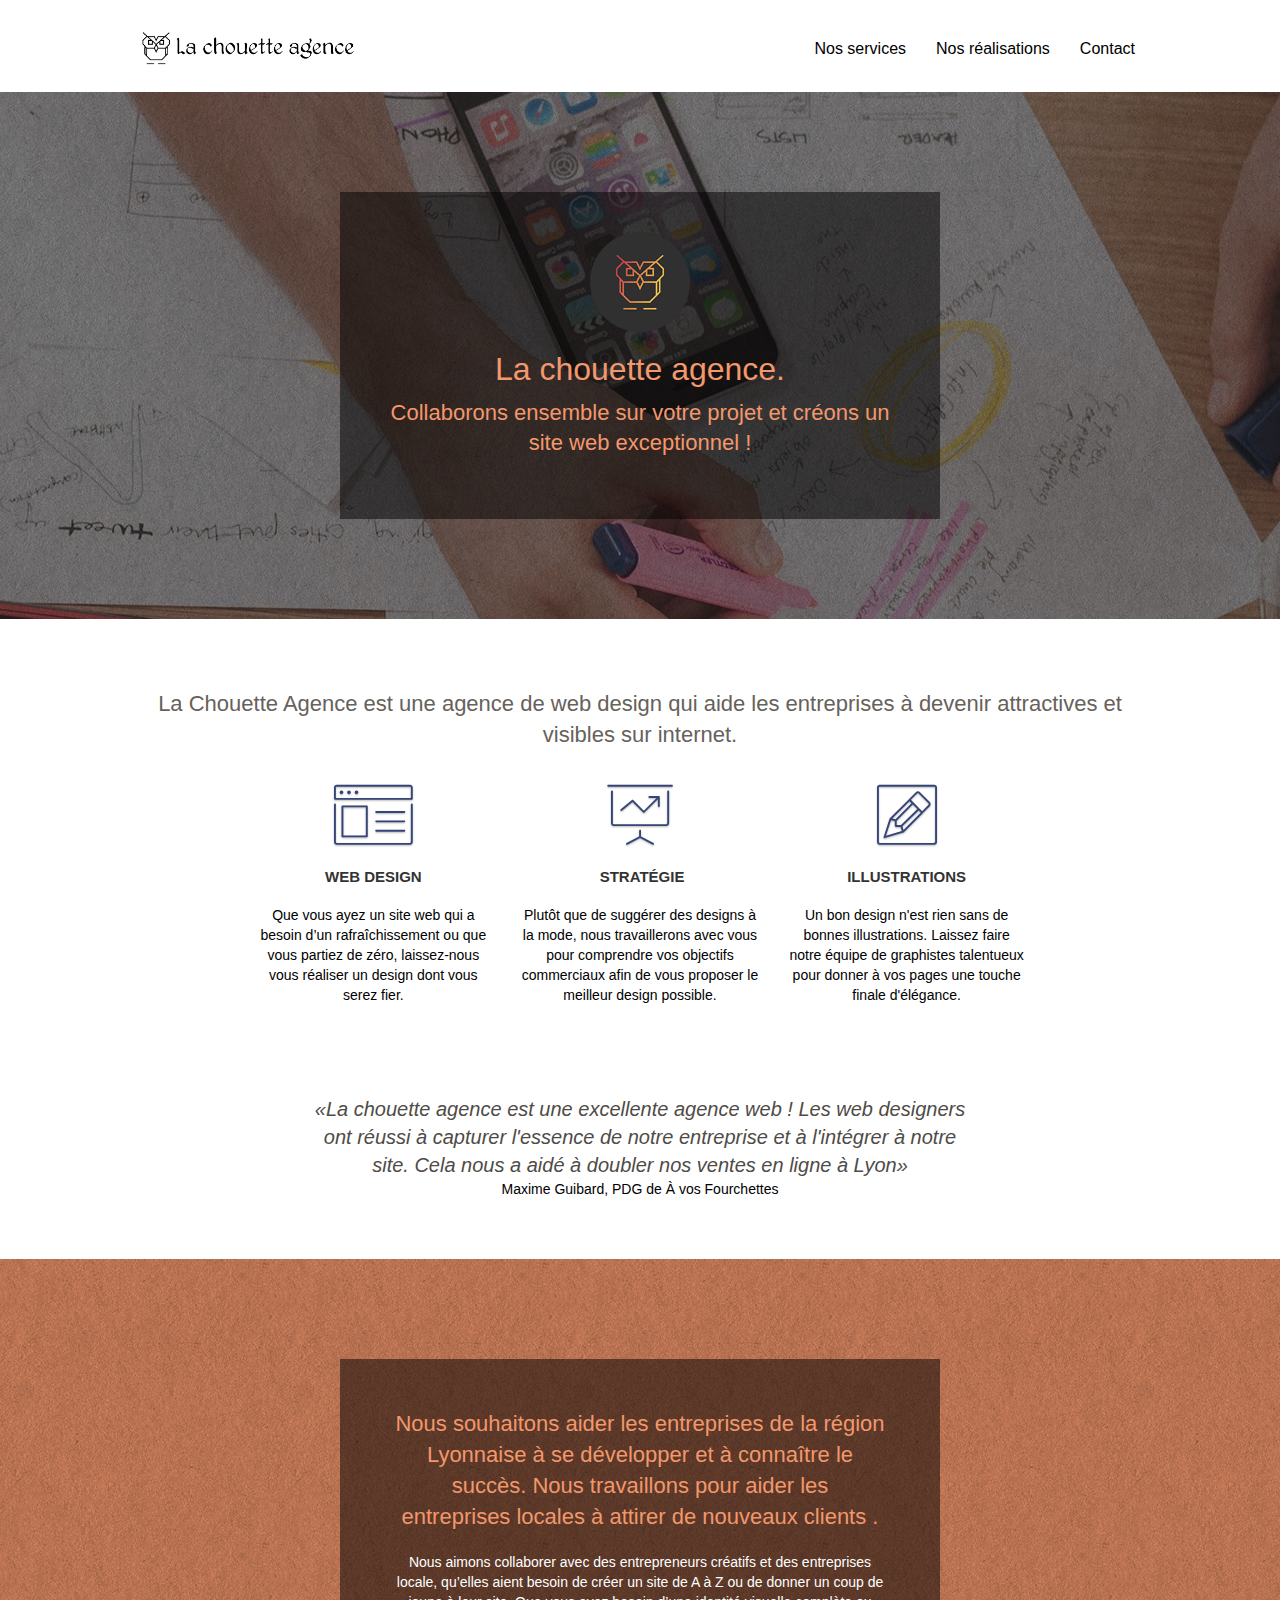
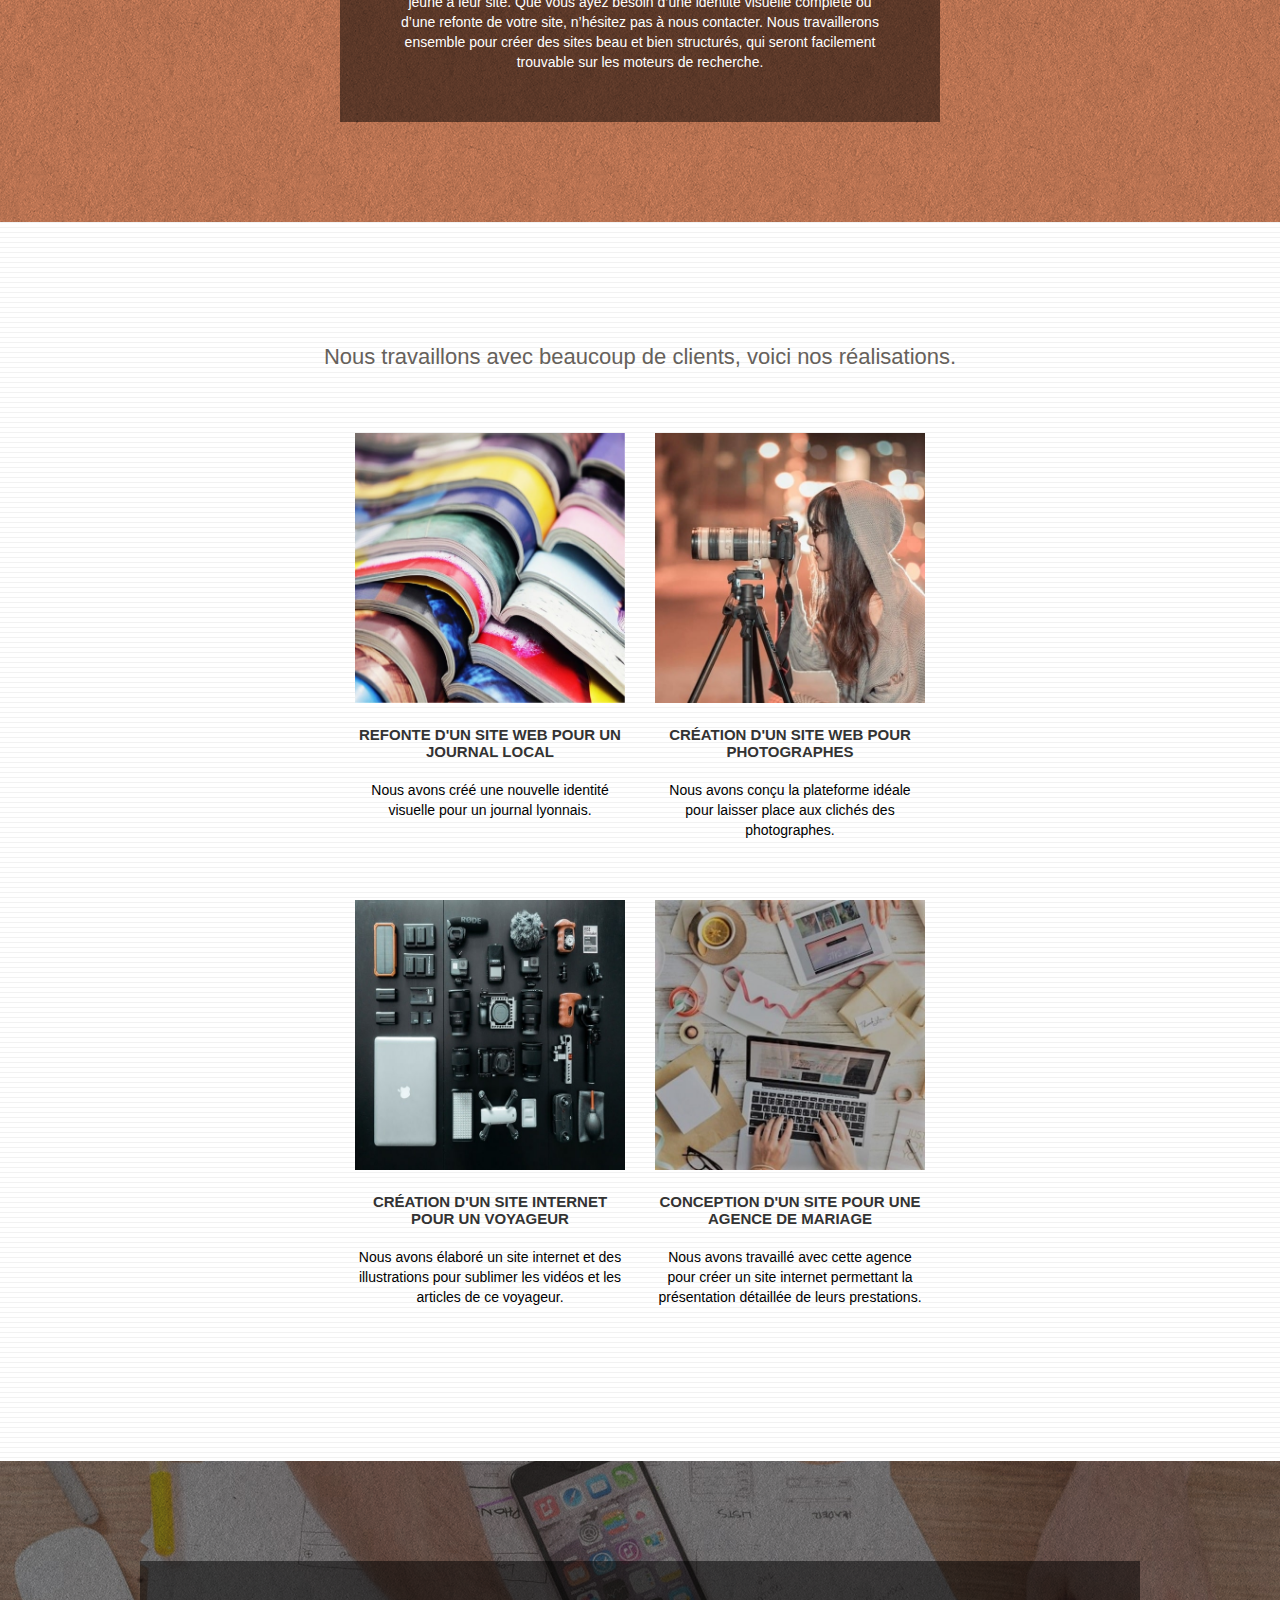
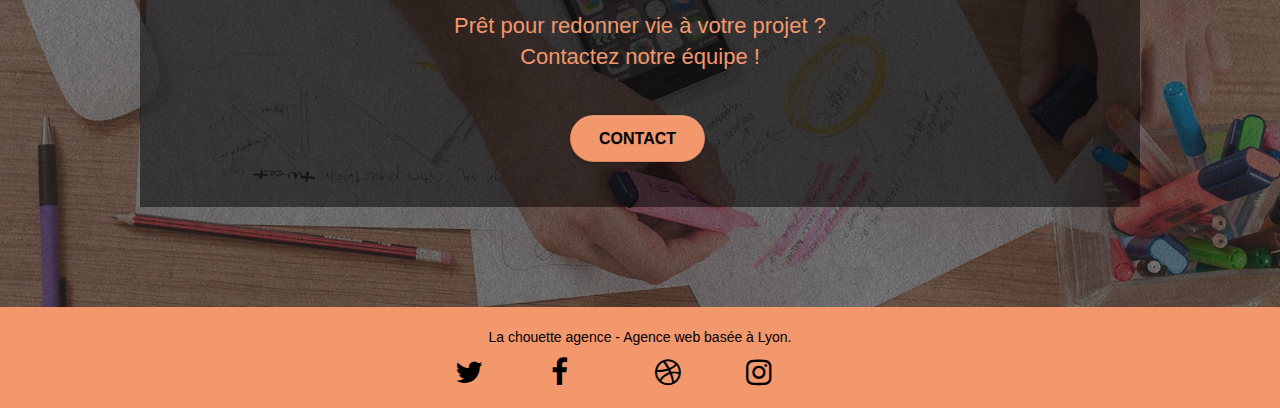
<file: index.html>
<!doctype html>
<!-- Langue du contenu définie -->
<html lang="fr">
<head>
    <meta charset="utf-8">
	<!-- meta keywords remplacé par meta title et description -->
    <title>La chouette agence | Entreprise de Web Design basée à Lyon</title>
    <meta name="description" content="Besoin de concevoir un site internet ? Découvrez La chouette agence, grande entreprise de Web Design basée à Lyon, qui vous aide à créer ou relooker votre site web quelque soit votre projet. Collaborez avec l'équipe de La chouette agence et profiter de son expertise pour une meilleure expérience !">
    <meta name="viewport" content="width=device-width, initial-scale=1.0, viewport-fit=cover">
	<!-- Indexation et crawling des pages -->
	<meta name="robots" content="index,follow"/>
	<!-- Image convertie -->
    <link rel="shortcut icon" type="image/ico" href="favicon.ico">
    <!-- CSS minifiés -->
	<link rel="stylesheet" type="text/css" href="./css/bootstrap.min.css">
	<link rel="stylesheet" type="text/css" href="style.min.css">
	<link rel="stylesheet" type="text/css" href="./css/font-awesome.min.css">
	<link rel="stylesheet" type="text/css" href="./css/et-line.min.css">
	<meta name="google-site-verification" content="bJD_CF74fh6IyFd0YTs2lBBi1hs5vE-iytSvfIqSHAs" /> 
<!-- Global site tag (gtag.js) - Google Analytics -->
	<script async src="https://www.googletagmanager.com/gtag/js?id=G-DT873CJRTY"></script>
	<script>
		window.dataLayer = window.dataLayer || [];
		function gtag(){dataLayer.push(arguments);}
		gtag('js', new Date());

		gtag('config', 'G-DT873CJRTY');
	</script> 
<!-- Analytics END -->
</head>
<!-- Structure modifiée -->
<body>
<!-- Header bloc-0 -->
<header class="bloc bgc-white l-bloc " id="bloc-0">
	<div class="container bloc-sm">
		<nav class="navbar row">
			<div class="navbar-header">
				<a class="navbar-brand" href="index.html" title="Page d'accueil de La choutte agence"><img src="img/la-chouette-agence.png" alt="logo de la Chouette agence, meilleure entreprise de Web Design" height="40" /></a>
				<button id="nav-toggle" type="button" class="ui-navbar-toggle navbar-toggle" data-toggle="collapse" data-target=".navbar-1">
					<span class="sr-only">Toggle navigation</span><span class="icon-bar"></span><span class="icon-bar"></span><span class="icon-bar"></span>
				</button>
			</div>
			<div class="collapse navbar-collapse navbar-1 special-dropdown-nav">
				<ul class="site-navigation nav navbar-nav">
					<!-- Liens supprimés ou mis à jour -->
					<li>
						<a href="#bloc-2-services" title="Renseignez-vous sur les services proposées par notre équipe">Nos services</a>
					</li>
					<li>
						<a href="#bloc-4-portfolio" title="Jetez un coup d'œil sur nos réalisations">Nos réalisations</a>
					</li>
					<li>
						<a href="contact.html" title="Contactez notre équipe pour une possible collaboration !">Contact</a>
					</li>
				</ul>
			</div>
		</nav>
	</div>
</header>

<!-- bloc-1-presentation -->
<section class="bloc bgc-dark-slate-blue bg-banniere d-bloc bg-t-edge bloc-bg-texture texture-paper b-parallax" id="bloc-1-hero">
	<div class="container bloc-lg">
		<div class="row tight-width-whitespace">
			<div class="col-sm-12 black-background">
				<img src="img/logo.png" class="center-block image-resize-mode" width="100" alt="logo de présentation de la Chouette agence, meilleure agence de conception de site internet à Lyon" />
				<h1 class="text-center hero-bloc-text tc-white ">
					La chouette agence.
				</h1>
				<h2 class="mg-md text-center tc-white">
					Collaborons ensemble sur votre projet et créons un site web exceptionnel !
				</h2>
				<div class="text-center">
				</div>
			</div>
		</div>
	</div>
</section>

<!-- bloc-2-services -->
<section class="bloc bgc-white l-bloc" id="bloc-2-services">
	<div class="container bloc-md">
		<div class="row">
			<div class="col-sm-12 text-center">
				<h2>La Chouette Agence est une agence de web design qui aide les entreprises à devenir attractives et visibles sur internet.</h2>
			</div>
		</div>
		<div class="row voffset-lg med-width-whitespace">
			<div class="col-sm-4">
				<div class="text-center">
					<span class="et-icon-browser sm-shadow icon-dark-slate-blue icons icon-lg"></span>
				</div>
				<h3 class="mg-md text-center">
					Web design
				</h3>
				<p class="text-center ">
					Que vous ayez un site web qui a besoin d&rsquo;un rafraîchissement ou que vous partiez de zéro, laissez-nous vous réaliser un design dont vous serez fier.
				</p>
			</div>
			<div class="col-sm-4">
				<div class="text-center">
					<span class="et-icon-presentation sm-shadow icon-dark-slate-blue icons icon-lg"></span>
				</div>
				<h3 class="mg-md text-center">
					&nbsp;Stratégie
				</h3>
				<p class="text-center ">
					Plutôt que de suggérer des designs à la mode, nous travaillerons avec vous pour comprendre vos objectifs commerciaux afin de vous proposer le meilleur design possible.<br>
				</p>
			</div>
			<div class="col-sm-4">
				<div class="text-center">
					<span class="et-icon-edit sm-shadow icon-dark-slate-blue icons icon-lg"></span>
				</div>
				<h3 class="mg-md text-center">
					Illustrations
				</h3>
				<p class="text-center ">
					Un bon design n'est rien sans de bonnes illustrations. Laissez faire notre équipe de graphistes talentueux pour donner à vos pages une touche finale d'élégance.
				</p>
			</div>
		</div>
		<div class="row voffset-lg voffset">
			<div class="col-xs-12 col-md-8 col-md-offset-2 text-center">
				<q>La chouette agence est une excellente agence web ! Les web designers ont réussi à capturer l'essence de notre entreprise et à l'intégrer à notre site. Cela nous a aidé à doubler nos ventes en ligne à Lyon</q>
				<p>Maxime Guibard, PDG de À vos Fourchettes</p>
			</div>
		</div>
	</div>
</section>

<!-- bloc-3-what-i-do -->
<section class="bloc tc-white bgc-atomic-tangerine bg-presentation d-bloc bloc-bg-texture texture-paper b-parallax" id="bloc-3-what-i-do">
	<div class="container bloc-lg">
		<div class="row tight-width-whitespace black-background">
			<div class="col-sm-12">
				<h2 class="mg-md text-center tc-white">
					Nous souhaitons aider les entreprises de la région Lyonnaise à se développer et à connaître le succès. Nous travaillons pour aider les entreprises locales à attirer de nouveaux clients .<br>
				</h2>
				<p class="text-center white">
					Nous aimons collaborer avec des entrepreneurs créatifs et des entreprises locale, qu’elles aient besoin de créer un site de A à Z ou de donner un coup de jeune à leur site. Que vous ayez besoin d’une identité visuelle complète ou d’une refonte de votre site, n’hésitez pas à nous contacter. Nous travaillerons ensemble pour créer des sites beau et bien structurés, qui seront facilement trouvable sur les moteurs de recherche.
				</p>
			</div>
		</div>
	</div>
</section>

<!-- bloc-4-portfolio -->
<section class="bloc bgc-white bg-lines-h2-bg bg-repeat l-bloc" id="bloc-4-portfolio">
	<div class="container bloc-lg">
		<div class="row">
			<div class="col-sm-12 text-center">
				<h2>Nous travaillons avec beaucoup de clients, voici nos réalisations.</h2>
			</div>
		</div>
		<div class="row tight-width-whitespace portfolio-row">
			<section class="col-sm-6">
				<!-- Image optimisée -->
				<a href="#" data-lightbox="img/journaux-refonte-web-section4.jpg" data-gallery-id="gallery-1" data-caption="Refonte d'un site web pour un journal local" data-frame="snapshot-lb"><img src="img/journaux-refonte-web-section4.jpg" alt="Pile de journaux pour faire la refonte de sites web" class="img-responsive portfolio-thumb" /></a>
				<h3 class="mg-md text-center">
					Refonte d'un site web pour un journal local
				</h3>
				<p class="text-center">
					Nous avons créé une nouvelle identité visuelle pour un journal lyonnais.
				</p>
			</section>
			<section class="col-sm-6">
				<!-- Image optimisée -->
				<a href="#" data-lightbox="img/photographe-creation-web-section4.jpg" data-gallery-id="gallery-1" data-caption="Création d'un site web pour photographes" data-frame="snapshot-lb"><img src="img/photographe-creation-web-section4.jpg" class="img-responsive portfolio-thumb" alt="Photographe prenant des clichés nocturnes afin de les exposer sur un site internet design" /></a>
				<h3 class="mg-md text-center">
					Création d'un site web pour photographes
				</h3>
				<p class="text-center">
					Nous avons conçu la plateforme idéale pour laisser place aux clichés des photographes.
				</p>
			</section>
		</div>
		<div class="row tight-width-whitespace portfolio-row">
			<section class="col-sm-6">
				<!-- Image optimisée -->
				<a href="#" data-lightbox="img/Equipements-voyageur-site-internet-section4.jpg" data-gallery-id="gallery-1" data-caption="Création d'un site internet pour un voyageur" data-frame="snapshot-lb"><img src="img/Equipements-voyageur-site-internet-section4.jpg" class="img-responsive portfolio-thumb" alt="Équipements multimédia du voyageur qui souhaite créer un site web riche en contenu audiovisuel"/></a>
				<h3 class="mg-md text-center">
					Création d'un site internet pour un voyageur
				</h3>
				<p class="text-center">
					Nous avons élaboré un site internet et des illustrations pour sublimer les vidéos et les articles de ce voyageur.
				</p>
			</section>
			<section class="col-sm-6">
				<!-- Image optimisée -->
				<a href="#" data-lightbox="img/conception-internet-agence-mariage-section4.jpg" data-gallery-id="gallery-1" data-caption="Conception d'un site pour une agence de mariage" data-frame="snapshot-lb"><img src="img/conception-internet-agence-mariage-section4.jpg" class="img-responsive portfolio-thumb" alt="Agence de mariage exposant leurs prestations sur un site internet conçu par La chouette agence" /></a>
				<h3 class="mg-md text-center">
					Conception d'un site pour une agence de mariage
				</h3>
				<p class="text-center">
					Nous avons travaillé avec cette agence pour créer un site internet permettant la présentation détaillée de leurs prestations.
				</p>
			</section>
		</div>
	</div>
</section>

<!-- bloc-5-cta -->
<section class="bloc bgc-dark-slate-blue bg-banniere d-bloc bloc-bg-texture texture-paper" id="bloc-5-cta">
	<div class="container bloc-lg">
		<div class="col-sm-12 black-background">
			<h2 class="mg-md text-center tc-white">
				Prêt pour redonner vie à votre projet ?<br>Contactez notre équipe !
			</h2>
			<div class="col-sm-12 text-center">
				<a href="contact.html" class="btn btn-atomic-tangerine btn-clean btn-rd btn-lg cta-hero">Contact</a>
			</div>
		</div>
	</div>
</section>

<!-- ScrollToTop Button -->
<a class="bloc-button btn btn-d scrollToTop" onclick="scrollToTarget('1')"><span class="fa fa-chevron-up"></span></a>
<!-- ScrollToTop Button END-->

<!-- Footer - bloc-8 -->
<footer class="bloc bgc-atomic-tangerine d-bloc" id="bloc-8">
	<div class="container bloc-sm">
		<div class="row">
			<div class="col-sm-12">
				<p class="text-center">
					La chouette agence - Agence web basée à Lyon.<br>
				</p>
				<div class="row row-no-gutters social">
					<div class="col-sm-3">
						<!-- Liens supprimés ou mis à jour -->
						<div class="text-center">
							<a class="social" href="https://twitter.com/"><span class="fa fa-twitter icon-md"></span><span class="hidden-text-link">Twitter</span></a>
						</div>
					</div>
					<div class="col-sm-3">
						<div class="text-center">
							<a class="social" href="https://www.facebook.com/"><span class="fa fa-facebook icon-md"></span><span class="hidden-text-link">Facebook</span></a>
						</div>
					</div>
					<div class="col-sm-3">
						<div class="text-center">
							<a class="social" href="https://dribbble.com/"><span class="fa fa-dribbble icon-md"></span><span class="hidden-text-link">Dribble</span></a>
						</div>
					</div>
					<div class="col-sm-3">
						<div class="text-center">
							<a class="social" href="https://www.instagram.com/"><span class="fa fa-instagram icon-md"></span><span class="hidden-text-link">Instagram</span></a>
						</div>
					</div>
				</div>
			</div>
		</div>
	</div>
</footer>

<!-- JavaScript -->
<script defer src="./js/jquery-2.1.0.min.js"></script>
<script defer src="./js/bootstrap.min.js"></script>
<script defer src="./js/blocs.min.js"></script>
<script defer src="./js/jquery.touchSwipe.min.js"></script>
<script defer src="./js/gmaps.min.js"></script>
</body>
</html>
</file>
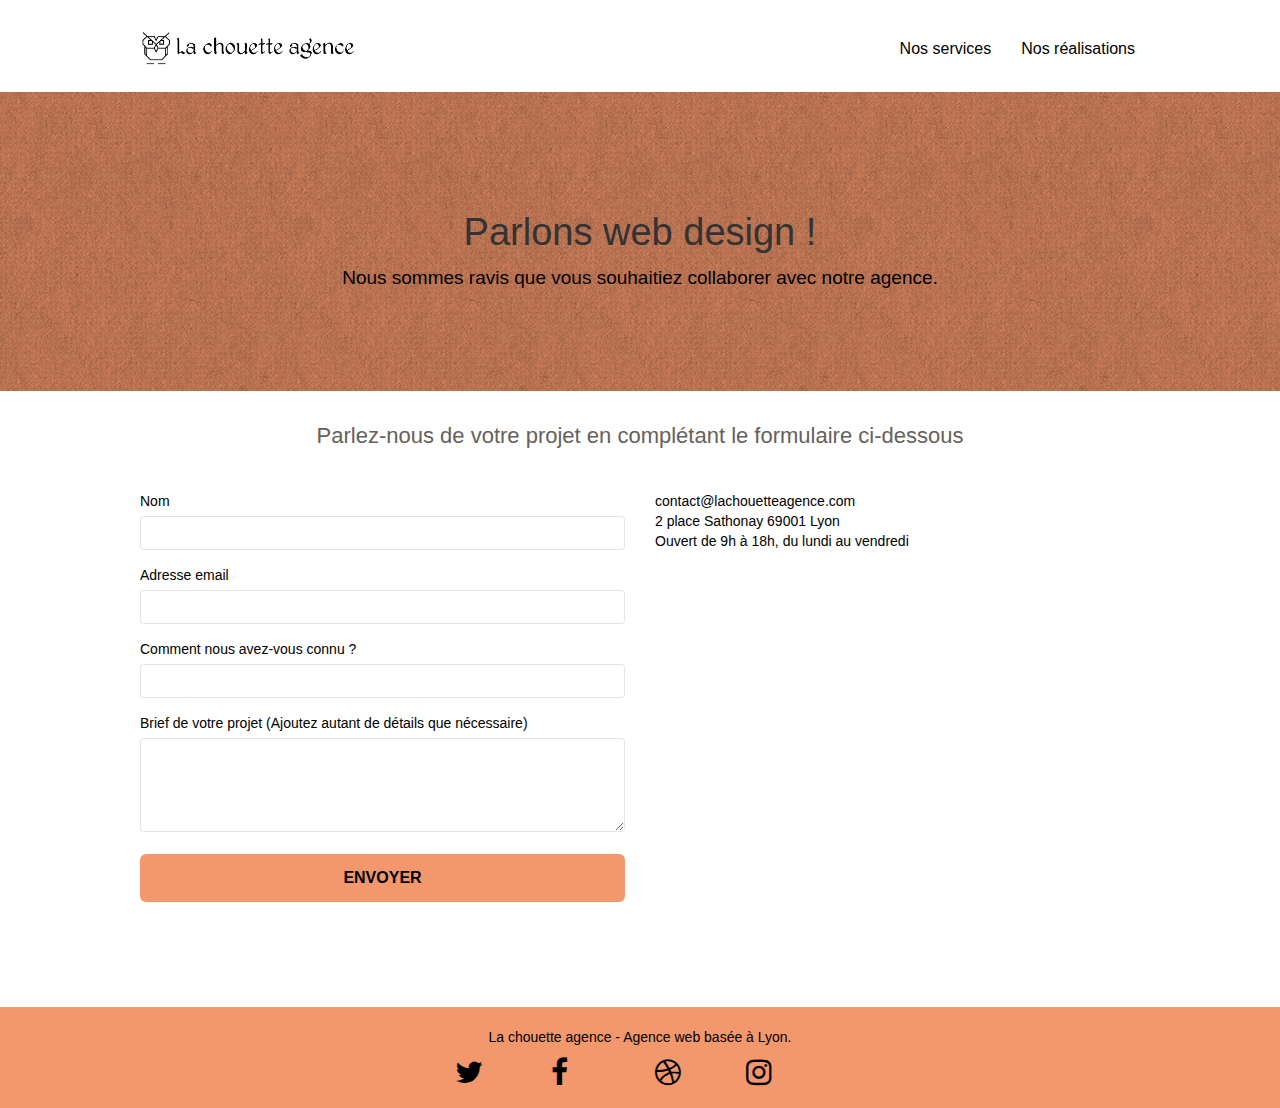
<file: contact.html>
<!doctype html>
<!-- Langue du contenu définie -->
<html lang="fr">
<head>
    <meta charset="utf-8">
    <!-- meta keywords remplacé par meta title et description -->
	<title>Contactez-nous pour collaborer - La chouette agence</title>
    <meta name="description" content="Besoin de concevoir un site internet ? Contactez La chouette agence, grande entreprise de Web Design basée à Lyon, qui vous aide à créer ou relooker votre site web quelque soit votre projet. Collaborez avec l'équipe de La chouette agence et profiter de son expertise pour une meilleure expérience !">
    <meta name="viewport" content="width=device-width, initial-scale=1.0, viewport-fit=cover">
	<!-- Indexation et crawling des pages -->
	<meta name="robots" content="index,follow"/>
	<!-- Image convertie -->
    <link rel="shortcut icon" type="image/ico" href="favicon.ico">
    <!-- CSS minifiés -->
	<link rel="stylesheet" type="text/css" href="./css/bootstrap.min.css">
	<link rel="stylesheet" type="text/css" href="style.min.css">
	<link rel="stylesheet" type="text/css" href="./css/font-awesome.min.css">
	<link rel="stylesheet" type="text/css" href="./css/et-line.min.css">
<!-- Global site tag (gtag.js) - Google Analytics -->
	<script async src="https://www.googletagmanager.com/gtag/js?id=G-DT873CJRTY"></script>
	<script>
		window.dataLayer = window.dataLayer || [];
		function gtag(){dataLayer.push(arguments);}
		gtag('js', new Date());

		gtag('config', 'G-DT873CJRTY');
	</script> 
<!-- Analytics END -->
</head>
<!-- Structure modifiée -->
<body>
<!-- bloc-0 -->
<header class="bloc bgc-white l-bloc " id="bloc-0">
	<div class="container bloc-sm">
		<nav class="navbar row">
			<div class="navbar-header">
				<a class="navbar-brand" href="index.html" title="Page d'accueil de La choutte agence"><img src="img/la-chouette-agence.png" alt="logo de la Chouette agence, meilleure entreprise de Web Design" height="40" /></a>
				<button id="nav-toggle" type="button" class="ui-navbar-toggle navbar-toggle" data-toggle="collapse" data-target=".navbar-1">
					<span class="sr-only">Toggle navigation</span><span class="icon-bar"></span><span class="icon-bar"></span><span class="icon-bar"></span>
				</button>
			</div>
			<div class="collapse navbar-collapse navbar-1 special-dropdown-nav">
				<ul class="site-navigation nav navbar-nav">
					<!-- Liens supprimés ou mis à jour -->
					<li>
						<a href="index.html#bloc-2-services" title="Renseignez-vous sur les services proposées par notre équipe">Nos services</a>
					</li>
					<li>
						<a href="index.html#bloc-4-portfolio" title="Jetez un coup d'œil sur nos réalisations">Nos réalisations</a>
					</li>
				</ul>
			</div>
		</nav>
	</div>
</header>

<!-- bloc-6 -->
<section class="bloc bg-dots-bg bg-repeat bgc-atomic-tangerine d-bloc bloc-bg-texture texture-paper" id="bloc-6">
	<div class="container bloc-lg">
		<div class="row">
			<div class="col-sm-12">
				<h1 class="text-center hero-bloc-text">
					Parlons web design !
				</h1>
				<p class="text-center mg-lg presentation-form tight-width-whitespace">
					Nous sommes ravis que vous souhaitiez collaborer avec notre agence.
				</p>
			</div>
		</div>
	</div>
</section>

<!-- bloc-7 -->
<section class="bloc bgc-white l-bloc" id="bloc-7">
	<div class="col-sm-12 text-center mg-md">
		<h2>
			Parlez-nous de votre projet en complétant le formulaire ci-dessous
		</h2>
	</div>
	<div class="container bloc-lg">
		<div class="row">
			<div class="col-sm-6">
				<form id="form_1" novalidate method="POST" action="form_1.php">
					<div class="form-group">
						<label for="name" aria-label="name">
							Nom
						</label>
						<input id="name" class="form-control" required />
					</div>
					<div class="form-group">
						<label for="email" aria-label="email">
							Adresse email
						</label>
						<input id="email" class="form-control" type="email" required />
					</div>
					<div class="form-group">
						<label for="input_504" aria-label="reason">
							Comment nous avez-vous connu ?
						</label>
						<input class="form-control" required id="input_504" />
					</div>
					<div class="form-group">
						<label for="message" aria-label="message">
							Brief de votre projet (Ajoutez autant de détails que nécessaire)<br>
						</label><textarea id="message" class="form-control" rows="4" cols="50" required></textarea>
					</div> 
					<button class="bloc-button btn btn-lg btn-block cta-hero btn-atomic-tangerine" type="submit">
						Envoyer
					</button>
				</form>
			</div>
			<div class="col-sm-6">
				<p>
					contact@lachouetteagence.com<br>2 place Sathonay 69001 Lyon<br>Ouvert de 9h à 18h, du lundi au vendredi<br>
				</p>
			</div>
		</div>
	</div>
</section>

<!-- ScrollToTop Button -->
<a class="bloc-button btn btn-d scrollToTop" onclick="scrollToTarget('1')"><span class="fa fa-chevron-up"></span></a>
<!-- ScrollToTop Button END-->

<!-- Footer - bloc-8 -->
<footer class="bloc bgc-atomic-tangerine d-bloc" id="bloc-8">
	<div class="container bloc-sm">
		<div class="row">
			<div class="col-sm-12">
				<p class="text-center">
					La chouette agence - Agence web basée à Lyon.<br>
				</p>
				<div class="row row-no-gutters social">
					<div class="col-sm-3">
						<!-- Liens supprimés ou mis à jour -->
						<div class="text-center">
							<a class="social" href="https://twitter.com/"><span class="fa fa-twitter icon-md"></span><span class="hidden-text-link">Twitter</span></a>
						</div>
					</div>
					<div class="col-sm-3">
						<div class="text-center">
							<a class="social" href="https://www.facebook.com/"><span class="fa fa-facebook icon-md"></span><span class="hidden-text-link">Facebook</span></a>
						</div>
					</div>
					<div class="col-sm-3">
						<div class="text-center">
							<a class="social" href="https://dribbble.com/"><span class="fa fa-dribbble icon-md"></span><span class="hidden-text-link">Dribble</span></a>
						</div>
					</div>
					<div class="col-sm-3">
						<div class="text-center">
							<a class="social" href="https://www.instagram.com/"><span class="fa fa-instagram icon-md"></span><span class="hidden-text-link">Instagram</span></a>
						</div>
					</div>
				</div>
			</div>
		</div>
	</div>
</footer>

<!-- JavaScript -->
<script defer src="./js/jquery-2.1.0.min.js"></script>
<script defer src="./js/bootstrap.min.js"></script>
<script defer src="./js/blocs.min.js"></script>
<script defer src="./js/jqBootstrapValidation.min.js"></script>
<script defer src="./js/formHandler.min.js"></script>
</body>
</html>
</file>
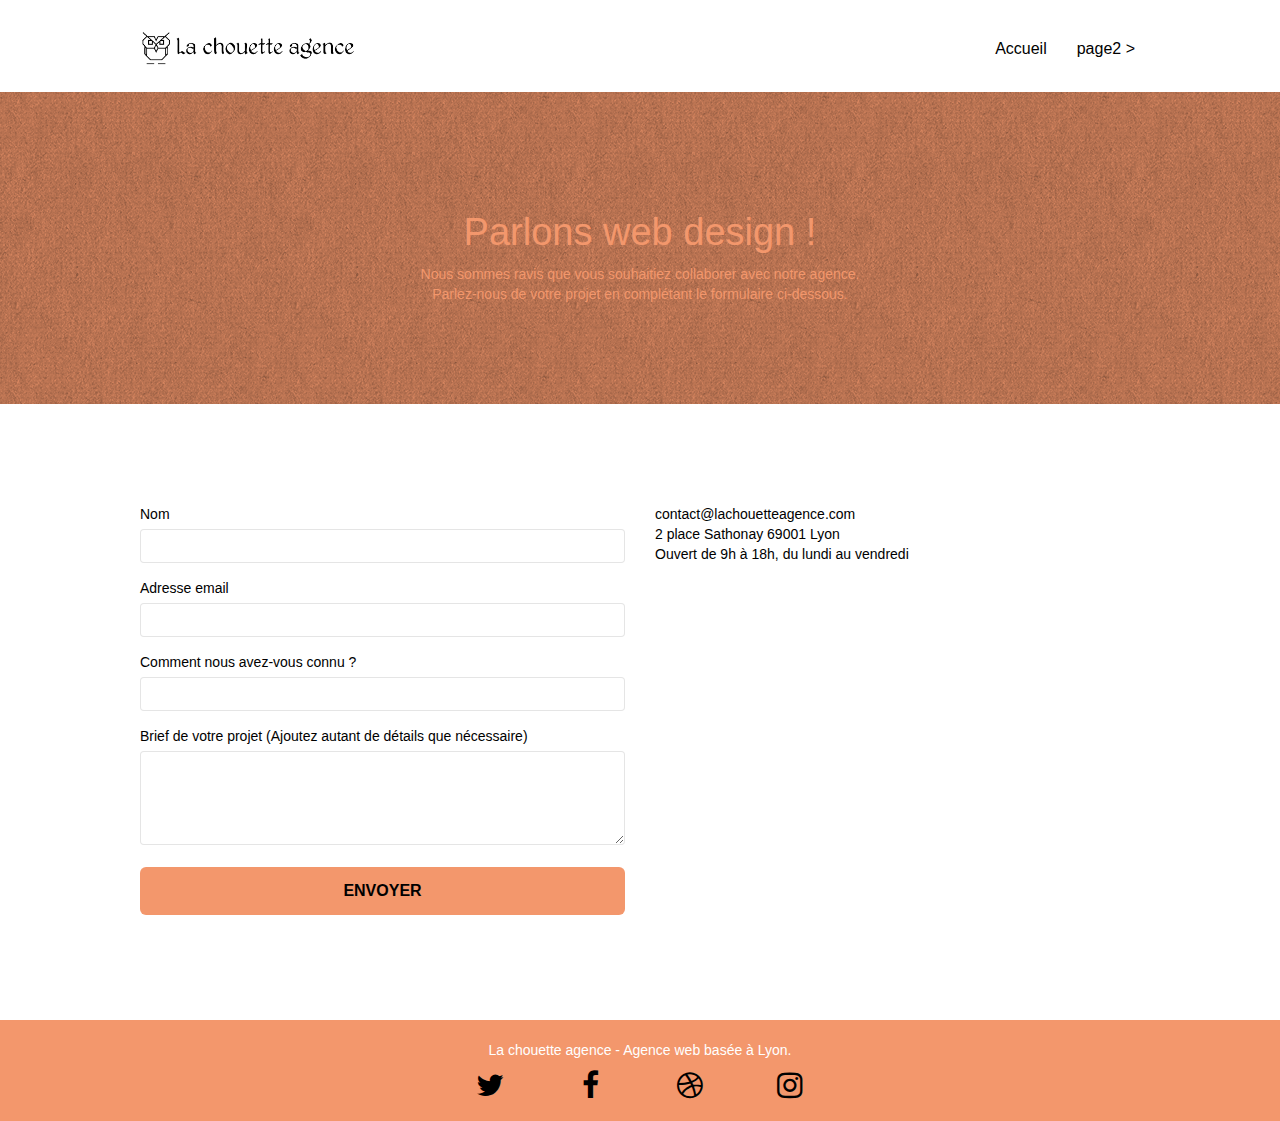
<file: page2.html>
<!doctype html>
<html lang="fr">
<head>
    <meta charset="utf-8">
    <meta name="keywords" content="">
    <meta name="description" content="">
    <meta name="viewport" content="width=device-width, initial-scale=1.0, viewport-fit=cover">
	<!-- Indexation et crawling des pages -->
	<meta name="robots" content="index,follow"/>
    <link rel="shortcut icon" type="image/ico" href="favicon.ico">
    <!-- CSS minifiés -->
	<link rel="stylesheet" type="text/css" href="./css/bootstrap.min.css">
	<link rel="stylesheet" type="text/css" href="style.min.css">
	<link rel="stylesheet" type="text/css" href="./css/font-awesome.min.css">
	<link rel="stylesheet" type="text/css" href="./css/et-line.min.css">

    <title>page2</title>

    
<!-- Global site tag (gtag.js) - Google Analytics -->
	<script async src="https://www.googletagmanager.com/gtag/js?id=G-DT873CJRTY"></script>
	<script>
		window.dataLayer = window.dataLayer || [];
		function gtag(){dataLayer.push(arguments);}
		gtag('js', new Date());

		gtag('config', 'G-DT873CJRTY');
	</script> 
<!-- Analytics END -->
    
</head>
<body>
<!-- bloc-0 -->
<header class="bloc bgc-white l-bloc " id="bloc-0">
	<div class="container bloc-sm">
		<nav class="navbar row">
			<div class="navbar-header">
				<a class="navbar-brand" href="index.html"><img src="img/la-chouette-agence.png" alt="atlanta web design logo" height="40" /></a>
				<button id="nav-toggle" type="button" class="ui-navbar-toggle navbar-toggle" data-toggle="collapse" data-target=".navbar-1">
					<span class="sr-only">Toggle navigation</span><span class="icon-bar"></span><span class="icon-bar"></span><span class="icon-bar"></span>
				</button>
			</div>
			<div class="collapse navbar-collapse navbar-1 special-dropdown-nav">
				<ul class="site-navigation nav navbar-nav">
					<li>
						<a href="index.html">Accueil</a>
					</li>
					<li>
					</li>
					<li>
						<a href="page2.html">page2 &gt;</a>
					</li>
				</ul>
			</div>
		</nav>
	</div>
</header>

<!-- bloc-6 -->
<section class="bloc bg-dots-bg bg-repeat bgc-atomic-tangerine d-bloc bloc-bg-texture texture-paper" id="bloc-6">
	<div class="container bloc-lg">
		<div class="row">
			<div class="col-sm-12">
				<h1 class="text-center hero-bloc-text tc-white">
					Parlons web design !
				</h1>
				<p class="text-center mg-lg tc-white tight-width-whitespace">
					Nous sommes ravis que vous souhaitiez collaborer avec notre agence.<br>
					Parlez-nous de votre projet en complétant le formulaire ci-dessous.
				</p>
			</div>
		</div>
	</div>
</section>

<!-- bloc-7 -->
<section class="bloc bgc-white l-bloc" id="bloc-7">
	<div class="container bloc-lg">
		<div class="row">
			<div class="col-sm-6">
				<form id="form_1" novalidate success-msg="Your message has been sent." fail-msg="Sorry it seems that our mail server is not responding, Sorry for the inconvenience!">
					<div class="form-group">
						<label>
							Nom
						</label>
						<input id="name" class="form-control" required />
					</div>
					<div class="form-group">
						<label>
							Adresse email
						</label>
						<input id="email" class="form-control" type="email" required />
					</div>
					<div class="form-group">
						<label>
							Comment nous avez-vous connu ?
						</label>
						<input class="form-control" type="email" required id="input_504" />
					</div>
					<div class="form-group">
						<label>
							Brief de votre projet (Ajoutez autant de détails que nécessaire)<br>
						</label><textarea id="message" class="form-control" rows="4" cols="50" required></textarea>
					</div> 
					<button class="bloc-button btn btn-lg btn-block cta-hero btn-atomic-tangerine" type="submit">
						Envoyer
					</button>
				</form>
			</div>
			<div class="col-sm-6">
				<p>
					contact@lachouetteagence.com<br>2 place Sathonay 69001 Lyon<br>Ouvert de 9h à 18h, du lundi au vendredi<br>
				</p>
			</div>
		</div>
	</div>
</section>

<!-- ScrollToTop Button -->
<a class="bloc-button btn btn-d scrollToTop" onclick="scrollToTarget('1')"><span class="fa fa-chevron-up"></span></a>
<!-- ScrollToTop Button END-->

<!-- Footer - bloc-8 -->
<footer class="bloc bgc-atomic-tangerine d-bloc" id="bloc-8">
	<div class="container bloc-sm">
		<div class="row">
			<div class="col-sm-12">
				<p class="text-center white">
					La chouette agence - Agence web basée à Lyon.<br>
				</p>
				<div class="row row-no-gutters social">
					<div class="col-sm-3">
						<div class="text-center">
							<a class="social" href="index.html"><span class="fa fa-twitter icon-md"></span></a>
						</div>
					</div>
					<div class="col-sm-3">
						<div class="text-center">
							<a class="social" href="index.html"><span class="fa fa-facebook icon-md"></span></a>
						</div>
					</div>
					<div class="col-sm-3">
						<div class="text-center">
							<a class="social" href="index.html"><span class="fa fa-dribbble icon-md"></span></a>
						</div>
					</div>
					<div class="col-sm-3">
						<div class="text-center">
							<a class="social" href="index.html"><span class="fa fa-instagram icon-md"></span></a>
						</div>
					</div>
				</div>
			</div>
		</div>
	</div>
</footer>

<!-- JavaScript -->
<script defer src="./js/jquery-2.1.0.min.js"></script>
<script defer src="./js/bootstrap.min.js"></script>
<script defer src="./js/blocs.min.js"></script>
<script defer src="./js/jqBootstrapValidation.min.js"></script>
<script defer src="./js/formHandler.min.js"></script>
</body>
</html>
</file>
<file: style.min.css>
body{margin:0;padding:0;background:#fff;overflow-x:hidden;-webkit-font-smoothing:antialiased;-moz-osx-font-smoothing:grayscale}a,button{transition:all 0.3s ease-in-out;outline:0!important}a:hover{text-decoration:none;cursor:pointer}#page-loading-blocs-notifaction{position:fixed;top:0;bottom:0;width:100%;z-index:100000;background:#fff url(img/pageload-spinner.gif) no-repeat center center}.bloc{width:100%;clear:both;background:50% 50% no-repeat;padding:0 50px;-webkit-background-size:cover;-moz-background-size:cover;-o-background-size:cover;background-size:cover;position:relative}.bloc .container{padding-left:0;padding-right:0}.bloc-lg{padding:100px 50px}.bloc-md{padding:50px}.bloc-sm{padding:20px 50px}.bg-b-edge,.bg-bl-edge,.bg-br-edge,.bg-center,.bg-l-edge,.bg-r-edge,.bg-repeat,.bg-t-edge,.bg-tl-edge,.bg-tr-edge{-webkit-background-size:auto!important;-moz-background-size:auto!important;-o-background-size:auto!important;background-size:auto!important}.bg-repeat{background:repeat}.bg-t-edge{background:top no-repeat}.bloc-bg-texture::before{content:"";background-size:2px 2px;position:absolute;top:0;bottom:0;left:0;right:0}.texture-paper::before{background:url(img/texture-paper.png);background-size:280px 280px}.b-parallax{background-attachment:fixed}.d-bloc{color:rgba(255,255,255,.7)}.d-bloc button:hover{color:rgba(255,255,255,.9)}.d-bloc .icon-round,.d-bloc .icon-rounded,.d-bloc .icon-semi-rounded-a,.d-bloc .icon-semi-rounded-b,.d-bloc .icon-square{border-color:rgba(255,255,255,.9)}.d-bloc .divider-h span{border-color:rgba(255,255,255,.2)}.d-bloc .a-btn,.d-bloc .navbar a,.d-bloc .navbar-brand,.d-bloc a .icon-lg,.d-bloc a .icon-md,.d-bloc a .icon-sm,.d-bloc a .icon-xl,.d-bloc h1 a,.d-bloc h2 a,.d-bloc h3 a,.d-bloc h4 a,.d-bloc h5 a,.d-bloc h6 a,.d-bloc p a{color:#000}.d-bloc .a-btn:hover,.d-bloc .navbar a:hover,.d-bloc .navbar-brand:hover,.d-bloc a:hover .icon-lg,.d-bloc a:hover .icon-md,.d-bloc a:hover .icon-sm,.d-bloc a:hover .icon-xl,.d-bloc h1 a:hover,.d-bloc h2 a:hover,.d-bloc h3 a:hover,.d-bloc h4 a:hover,.d-bloc h5 a:hover,.d-bloc h6 a:hover,.d-bloc p a:hover{color:#fff}.d-bloc .navbar-toggle .icon-bar{background:#fff}.d-bloc .btn-wire,.d-bloc .btn-wire:hover{color:#fff;border-color:#fff}.d-bloc .panel{color:rgba(0,0,0,.5)}.d-bloc .panel button:hover{color:rgba(0,0,0,.7)}.d-bloc .panel icon{border-color:rgba(0,0,0,.7)}.d-bloc .panel .divider-h span{border-color:rgba(0,0,0,.1)}.d-bloc .panel .a-btn{color:rgba(0,0,0,.6)}.d-bloc .panel .a-btn:hover{color:#000}.d-bloc .panel .btn-wire,.d-bloc .panel .btn-wire:hover{color:rgba(0,0,0,.7);border-color:rgba(0,0,0,.3)}.d-bloc .panel,.l-bloc{color:rgba(0,0,0,.5)}.d-bloc .panel button:hover,.l-bloc button:hover{color:rgba(0,0,0,.7)}.l-bloc .icon-round,.l-bloc .icon-rounded,.l-bloc .icon-semi-rounded-a,.l-bloc .icon-semi-rounded-b,.l-bloc .icon-square{border-color:rgba(0,0,0,.7)}.d-bloc .panel .divider-h span,.l-bloc .divider-h span{border-color:rgba(0,0,0,.1)}.d-bloc .panel .a-btn,.l-bloc .a-btn,.l-bloc .navbar a,.l-bloc .navbar-brand,.l-bloc a .icon-lg,.l-bloc a .icon-md,.l-bloc a .icon-sm,.l-bloc a .icon-xl,.l-bloc h1 a,.l-bloc h2 a,.l-bloc h3 a,.l-bloc h4 a,.l-bloc h5 a,.l-bloc h6 a,.l-bloc p a{color:rgba(0,0,0,.6)}.d-bloc .panel .a-btn:hover,.l-bloc .a-btn:hover,.l-bloc .navbar a:hover,.l-bloc .navbar-brand:hover,.l-bloc a:hover .icon-lg,.l-bloc a:hover .icon-md,.l-bloc a:hover .icon-sm,.l-bloc a:hover .icon-xl,.l-bloc h1 a:hover,.l-bloc h2 a:hover,.l-bloc h3 a:hover,.l-bloc h4 a:hover,.l-bloc h5 a:hover,.l-bloc h6 a:hover,.l-bloc p a:hover{color:#000}.l-bloc .navbar-toggle .icon-bar{color:rgba(0,0,0,.6)}.d-bloc .panel .btn-wire,.d-bloc .panel .btn-wire:hover,.l-bloc .btn-wire,.l-bloc .btn-wire:hover{color:rgba(0,0,0,.7);border-color:rgba(0,0,0,.3)}.voffset{margin-top:30px}.voffset-lg{margin-top:80px}.row-no-gutters{margin-right:0;margin-left:0}.row.row-no-gutters>[class*=" col-"],.row.row-no-gutters>[class^="col-"]{padding-right:0;padding-left:0}#bloc-1-hero h1{font-size:32px}.navbar{margin-bottom:0;z-index:1}.navbar-brand{height:auto;padding:3px 15px;font-size:25px;font-weight:400;font-weight:600;line-height:44px}.navbar-brand img{max-height:200px;margin:0 5px 0 0;display:inline}.navbar-brand img[src$="svg"]{min-width:100px}.nav-center .navbar-brand img{margin:0}.navbar .nav{padding-top:2px;margin-right:-16px;float:right;z-index:1}.nav>li{float:left;margin-top:4px;font-size:16px}.navbar-nav .open .dropdown-menu>li>a{text-align:inherit}.nav>li a:focus,.nav>li a:hover{background:0 0}.navbar-toggle{margin:10px 10px 0 0;border:0}.navbar-toggle:hover{background:0 0!important}.navbar-toggle .icon-bar{background-color:rgba(0,0,0,.5);width:26px}.nav-invert .navbar .nav{float:left}.nav-invert .navbar-brand,.nav-invert .navbar-header{float:right;position:relative;z-index:2}@media (min-width:768px){.site-navigation{position:absolute;top:50%;right:20px;transform:translate(0,-50%);-webkit-transform:translateY(-50%)}.nav>li .dropdown-menu a,.nav>li .dropdown-menu a:hover{color:#484848}.nav-invert .site-navigation{left:0;right:0}.nav-center{text-align:center}.nav-center .navbar-header{width:100%}.nav-center .nav>li,.nav-center .navbar-brand,.nav-center .navbar-header{float:none;display:inline-block}.nav-center .site-navigation{position:relative;width:100%;right:0;margin-right:0;margin-top:20px}.nav-center.mini-nav .navbar-toggle{float:none;margin:10px auto 0}}.nav>li>.dropdown a{background:0 0!important;display:block;padding:14px 15px}nav .caret{margin:0 5px}.dropdown-menu .dropdown-menu{top:-8px;left:100%}.dropdown-menu .dropmenu-flow-right{top:100%;left:0;margin-left:-1px;border-top-left-radius:0;border-top-right-radius:0}.dropdown-menu .dropdown span{border:4px solid #000;border-top-color:transparent;border-right-color:transparent;border-bottom-color:transparent;margin:6px -5px 0 0!important;float:right}.mg-md{margin-top:10px;margin-bottom:20px}.mg-lg{margin-top:10px;margin-bottom:40px}.btn{margin:0 5px 5px 0}.btn.pull-right{margin:0 0 5px 5px}.btn-d,.btn-d:focus,.btn-d:hover{color:#fff;background:rgba(0,0,0,.3)}button{outline:0!important}.btn-rd{border-radius:40px}.btn-clean{border:1px solid rgba(0,0,0,.08);border-bottom-color:rgba(0,0,0,.1);text-shadow:0 1px 0 rgba(0,0,1,.1);box-shadow:0 1px 3px rgba(0,0,1,.25),inset 0 1px 0 0 rgba(255,255,255,.15)}.icon-md{font-size:30px!important}.icon-lg{font-size:60px!important}.sm-shadow{text-shadow:0 1px 2px rgba(0,0,0,.3)}.panel-sq,.panel-sq .panel-footer,.panel-sq .panel-heading{border-radius:0}.panel-rd{border-radius:30px}.panel-rd .panel-heading{border-radius:29px 29px 0 0}.panel-rd .panel-footer{border-radius:0 0 29px 29px}.form-control{border-color:rgba(0,0,0,.1);box-shadow:none}.scrollToTop{width:40px;height:40px;position:fixed;bottom:20px;right:20px;opacity:0;z-index:500;transition:all 0.3s ease-in-out}.scrollToTop span{margin-top:6px}.showScrollTop{font-size:14px;opacity:1}a[data-lightbox]{position:relative;display:block;text-align:center}a[data-lightbox]:hover::before{content:"+";font-family:HelveticaNeue-Light,"Helvetica Neue Light","Helvetica Neue",Helvetica,Arial;font-size:32px;width:50px;height:50px;margin-left:-25px;border-radius:50%;background:rgba(0,0,0,.6);color:#fff;font-weight:100;z-index:1;position:absolute;top:50%;transform:translateY(-50%);-webkit-transform:translateY(-50%)}a[data-lightbox]:hover img{opacity:.6;-webkit-animation-fill-mode:none;animation-fill-mode:none}#lightbox-modal{display:flex;align-items:center}#lightbox-modal .modal-dialog{width:90%;max-width:900px;margin:0 auto 0}#lightbox-modal .modal-dialog img{max-height:90vh;margin:0 auto}.lightbox-caption{padding:20px;color:#fff;background:rgba(0,0,0,.5);position:absolute;left:15px;right:15px;bottom:5px}.close-lightbox{color:#fff;font-size:30px;position:absolute;top:20px;right:20px;z-index:20;background:rgba(0,0,0,.5);border:none;line-height:30px;padding:0 9px 5px;opacity:.3}.close-lightbox:hover,.next-lightbox:hover,.prev-lightbox:hover{opacity:1;color:#fff}.next-lightbox,.prev-lightbox{font-size:20px;color:rgba(255,255,255,.9);background:rgba(0,0,0,.5);transition:all 0.2s ease-in-out;position:absolute;top:45%;z-index:1;opacity:.4}.next-lightbox{padding:6px 8px 1px 13px;right:25px}.prev-lightbox{padding:6px 13px 1px 10px;left:25px}.snapshot-lb .modal-body{padding-bottom:45px}.snapshot-lb .lightbox-caption{padding:0;color:rgba(0,0,0,.5);background:0 0}.btn,a,h1,h2,h3,h4,h5,h6,label,p{font-family:helvetica;font-weight:400;color:#000!important}.container{max-width:1000px}.hero-bloc-text{font-size:38px}.hero-bloc-text-sub{font-size:36px}.statement-bloc-text{line-height:26px;font-style:italic;font-size:20px;text-align:center;font-weight:lighter;max-width:520px;margin:auto auto auto auto}p{font-size:14px}.tight-width-whitespace{max-width:600px;margin:auto auto auto auto}.h1{font-size:20px;font-family:"Open Sans"}.cta-hero{margin-top:22px;color:#fff!important;text-transform:uppercase;padding:12px 28px 12px 28px;font-size:16px;font-weight:700}.social{max-width:400px;margin:auto auto auto auto}h2{font-size:22px;line-height:1.4em;color:#66615b!important}q{font-size:20px;line-height:1.4em;font-style:italic;color:#4f4b47!important}h3{font-size:15px;text-transform:uppercase;font-weight:700;color:#333!important}.med-width-whitespace{max-width:800px;margin:auto auto auto auto;box-shadow:0 0 0 #000}h1{color:#333!important}h4{color:#333!important}.icons{margin-bottom:14px;margin-top:24px}.white{color:#fff!important}.portfolio-thumb{margin-bottom:24px}.portfolio-row{margin-bottom:44px;margin-top:50px}.avatar{box-shadow:0 4px 9px rgba(0,0,0,.3)}.black-background{background-color:rgba(0,0,0,.5);padding:40px 40px 40px 40px}.bold-link{font-weight:900;text-decoration:underline!important}.bgc-white{background-color:#fff}.bgc-dark-slate-blue{background-color:#364577}.bgc-atomic-tangerine{background-color:#f3976c}.tc-white{color:#f3976c!important}.btn-atomic-tangerine{background:#f3976c;color:#000!important}.btn-atomic-tangerine:hover{background:#c27956!important;color:#fff!important}.ltc-white{color:#fff!important}.ltc-white:hover{color:#ccc!important}.ltc-atomic-tangerine{color:#f3976c!important}.ltc-atomic-tangerine:hover{color:#c27956!important}.icon-dark-slate-blue{color:#364577!important;border-color:#364577!important}.bg-dots-bg{background-image:url(img/dots-bg.png)}.bg-lines-h2-bg{background-image:url(img/lines-h2-bg.png)}.bg-banniere{background-image:url(img/la-chouette-agence-banniere-section1.jpg)}.bg-presentation{background-image:url(img/image-de-presentation-section3.jpg)}@media (max-width:1024px){.bloc{padding-left:20px;padding-right:20px}.bloc-tile-2.full-width-bloc .container,.bloc-tile-3.full-width-bloc .container,.bloc-tile-4.full-width-bloc .container,.bloc.full-width-bloc{padding-left:0;padding-right:0}}@media (max-width:992px) and (min-width:768px){.navbar .nav{max-width:80%}.nav-center.navbar .nav{max-width:100%}}@media only screen and (min-width:768px) and (max-width:1024px) and (orientation:landscape){.b-parallax{background-attachment:scroll}}@media only screen and (min-width:1024px) and (max-width:1366px) and (-webkit-min-device-pixel-ratio:1.5){.b-parallax{background-attachment:scroll}}@media (max-width:991px){.container{width:100%}.b-parallax{background-attachment:scroll}#hero-bloc,.page-container{overflow-x:hidden;position:relative}.bloc{padding-left:0;padding-right:0}.bloc-group,.bloc-group .bloc{display:block;width:100%}.bloc-fill-screen .fill-bloc-bottom-edge,.bloc-fill-screen .fill-bloc-top-edge{padding:0 20px;padding-left:0;padding-right:0}}@media (max-width:767px){.page-container{overflow-x:hidden;position:relative}#disqus_thread,h1,h2,h3,h4,h5,h6,p{padding-left:10px!important;padding-right:10px!important}.b-parallax{background-attachment:scroll}.navbar .nav{padding-top:0;border-top:1px solid rgba(0,0,0,.2);float:none!important}.navbar.row{margin-left:0;margin-right:0}.site-navigation{position:inherit;transform:none;-webkit-transform:none;-ms-transform:none}.nav>li{margin-top:0;border-bottom:1px solid rgba(0,0,0,.1);background:rgba(0,0,0,.05);text-align:left;padding-left:15px;width:100%}.nav>li:hover{background:rgba(0,0,0,.08)}.dropdown .dropdown a .caret{float:none;margin:5px 0 0 10px!important;border:4px solid #000;border-bottom-color:transparent;border-right-color:transparent;border-left-color:transparent}#hero-bloc .navbar .nav{background:rgba(0,0,0,.8)}#hero-bloc .navbar .nav a{color:rgba(255,255,255,.6)}.hero{padding:50px 0}.hero-nav{left:-1px;right:-1px}.navbar-collapse{padding:0;overflow-x:hidden;-webkit-box-shadow:none;box-shadow:none}.navbar-brand img{max-height:40px;width:auto}.nav-invert .navbar-header{float:none;width:100%}.nav-invert .navbar-toggle{float:left;margin-left:10px}.bloc{padding-left:0;padding-right:0}.bloc-lg,.bloc-xl,.bloc-xxl{padding:40px 0}.bloc-md,.bloc-sm{padding-left:0;padding-right:0}.bloc-fill-screen .fill-bloc-bottom-edge,.bloc-fill-screen .fill-bloc-top-edge,.bloc-tile-2 .container,.bloc-tile-3 .container,.bloc-tile-4 .container{padding-left:0;padding-right:0}.a-block{padding:0 10px}.btn-dwn{display:none}.voffset{margin-top:5px}.voffset-md{margin-top:20px}.voffset-lg{margin-top:30px}form{padding:5px}.close-lightbox{display:inline-block}.blocsapp-device-iphone5{background-size:216px 425px;padding-top:60px;width:216px;height:425px}.blocsapp-device-iphone5 img{width:180px;height:320px}}@media (max-width:400px){.bloc{padding-left:0;padding-right:0}}@media (max-width:767px){.bloc-mob-center-text{text-align:center}}.hidden-text-link{visibility:hidden}.presentation-form{font-size:19px}
</file>
